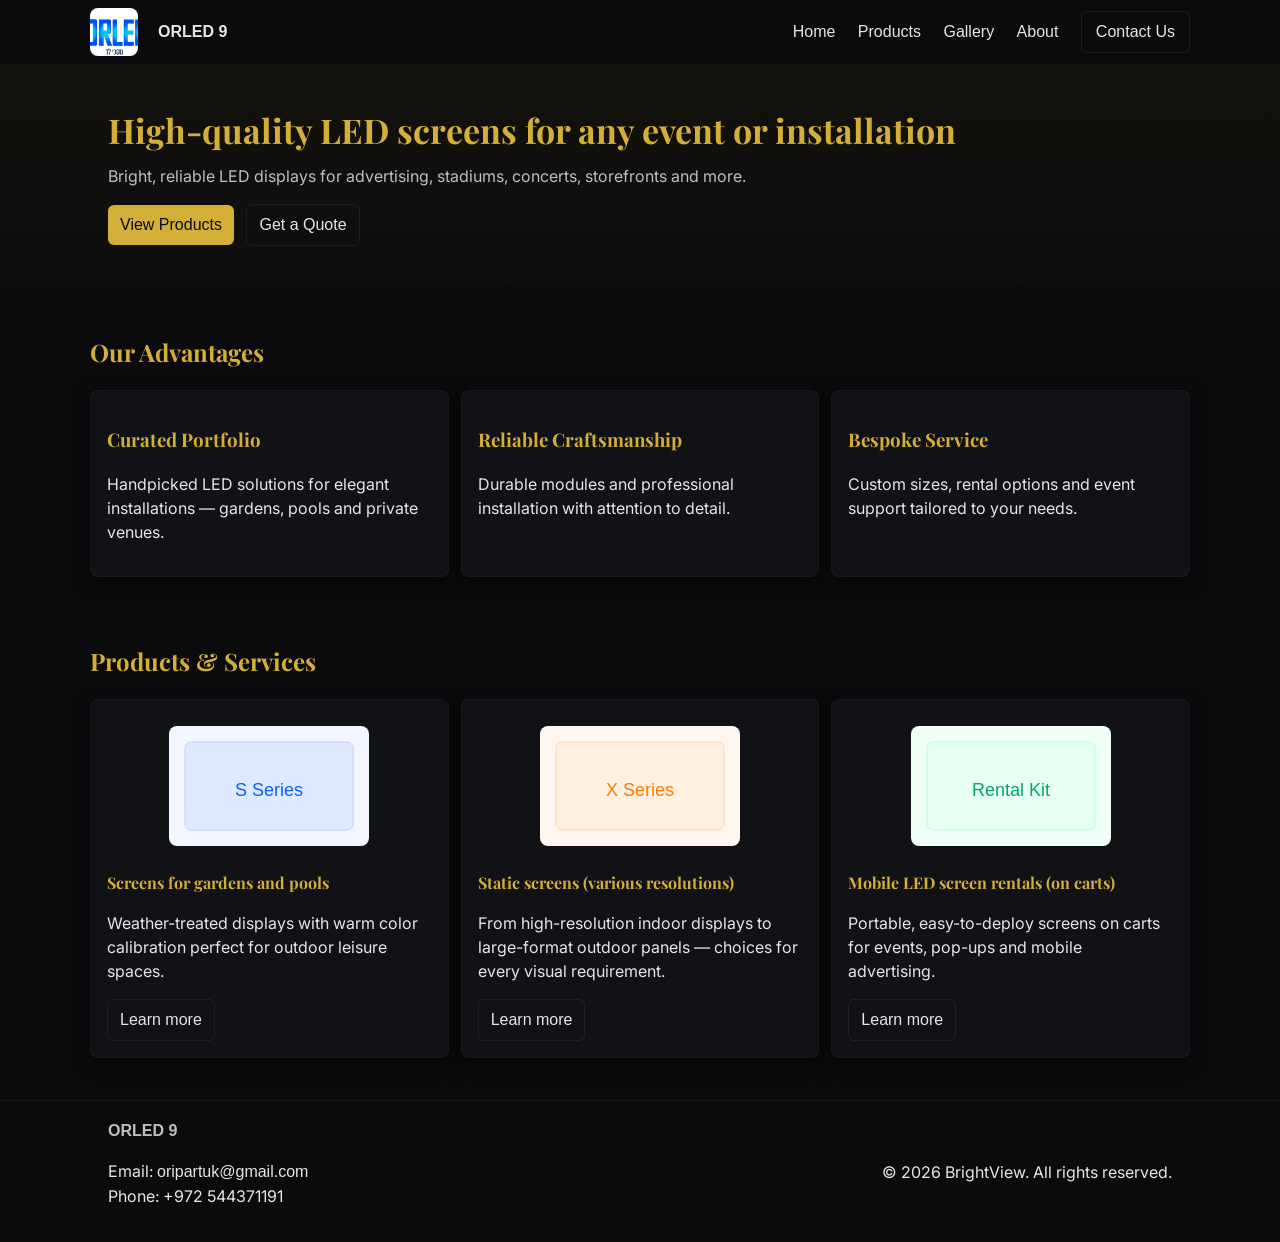
<file: index.html>
<!doctype html>
<html lang="en">
<head>
  <meta charset="utf-8">
  <meta name="viewport" content="width=device-width,initial-scale=1">
  <meta name="description" content="ORLED 9 — LED screen solutions — sales, installation, and rental of high-quality LED displays.">
  <title>ORLED 9</title>
  <link rel="stylesheet" href="css/styles.css">
  <link rel="icon" href="images/logo.svg">
  <meta name="theme-color" content="#0b5fff">
</head>
  <body>
  <header class="site-header">
    <div class="container header-inner">
      <a class="brand" href="index.html"><img src="images/ORLED_LOGO.jfif" alt="ORLED 9 logo" class="brand-mark">ORLED 9</a>
      <button id="navToggle" class="nav-toggle" aria-label="Toggle navigation">☰</button>
      <nav class="site-nav" id="siteNav">
        <a href="index.html">Home</a>
        <a href="products.html">Products</a>
        <a href="gallery.html">Gallery</a>
        <a href="about.html">About</a>
        <a href="contact.html" class="btn cta">Contact Us</a>
      </nav>
    </div>
  </header>

  <main>
    <section class="hero">
      <div class="container">
        <h1>High-quality LED screens for any event or installation</h1>
        <p>Bright, reliable LED displays for advertising, stadiums, concerts, storefronts and more.</p>
        <div class="cta">
          <a class="btn primary" href="products.html">View Products</a>
          <a class="btn" href="contact.html">Get a Quote</a>
        </div>
      </div>
    </section>

    <section class="container features">
      <h2>Our Advantages</h2>
      <div class="grid">
        <div class="card">
          <h3>Curated Portfolio</h3>
          <p>Handpicked LED solutions for elegant installations — gardens, pools and private venues.</p>
        </div>
        <div class="card">
          <h3>Reliable Craftsmanship</h3>
          <p>Durable modules and professional installation with attention to detail.</p>
        </div>
        <div class="card">
          <h3>Bespoke Service</h3>
          <p>Custom sizes, rental options and event support tailored to your needs.</p>
        </div>
      </div>
    </section>

    <section class="container showcase">
      <h2>Products & Services</h2>
      <div class="products-grid">
        <article class="product card">
          <img src="images/led1.svg" alt="Screens for gardens and pools">
          <h4>Screens for gardens and pools</h4>
          <p>Weather-treated displays with warm color calibration perfect for outdoor leisure spaces.</p>
          <a class="btn" href="products.html">Learn more</a>
        </article>
        <article class="product card">
          <img src="images/led2.svg" alt="Static screens">
          <h4>Static screens (various resolutions)</h4>
          <p>From high-resolution indoor displays to large-format outdoor panels — choices for every visual requirement.</p>
          <a class="btn" href="products.html">Learn more</a>
        </article>
        <article class="product card">
          <img src="images/led3.svg" alt="Mobile LED screen rentals on carts">
          <h4>Mobile LED screen rentals (on carts)</h4>
          <p>Portable, easy-to-deploy screens on carts for events, pop-ups and mobile advertising.</p>
          <a class="btn" href="products.html">Learn more</a>
        </article>
      </div>
    </section>
  </main>

  <footer class="site-footer">
    <div class="container footer-inner">
      <div>
        <strong>ORLED 9</strong>
        <p>Email: <a href="mailto:oripartuk@gmail.com">oripartuk@gmail.com</a><br>Phone: +972 544371191</p>
      </div>
      <div>
        <p>&copy; 2026 BrightView. All rights reserved.</p>
      </div>
    </div>
  </footer>

  <script src="js/app.js"></script>
</body>
</html>
</file>
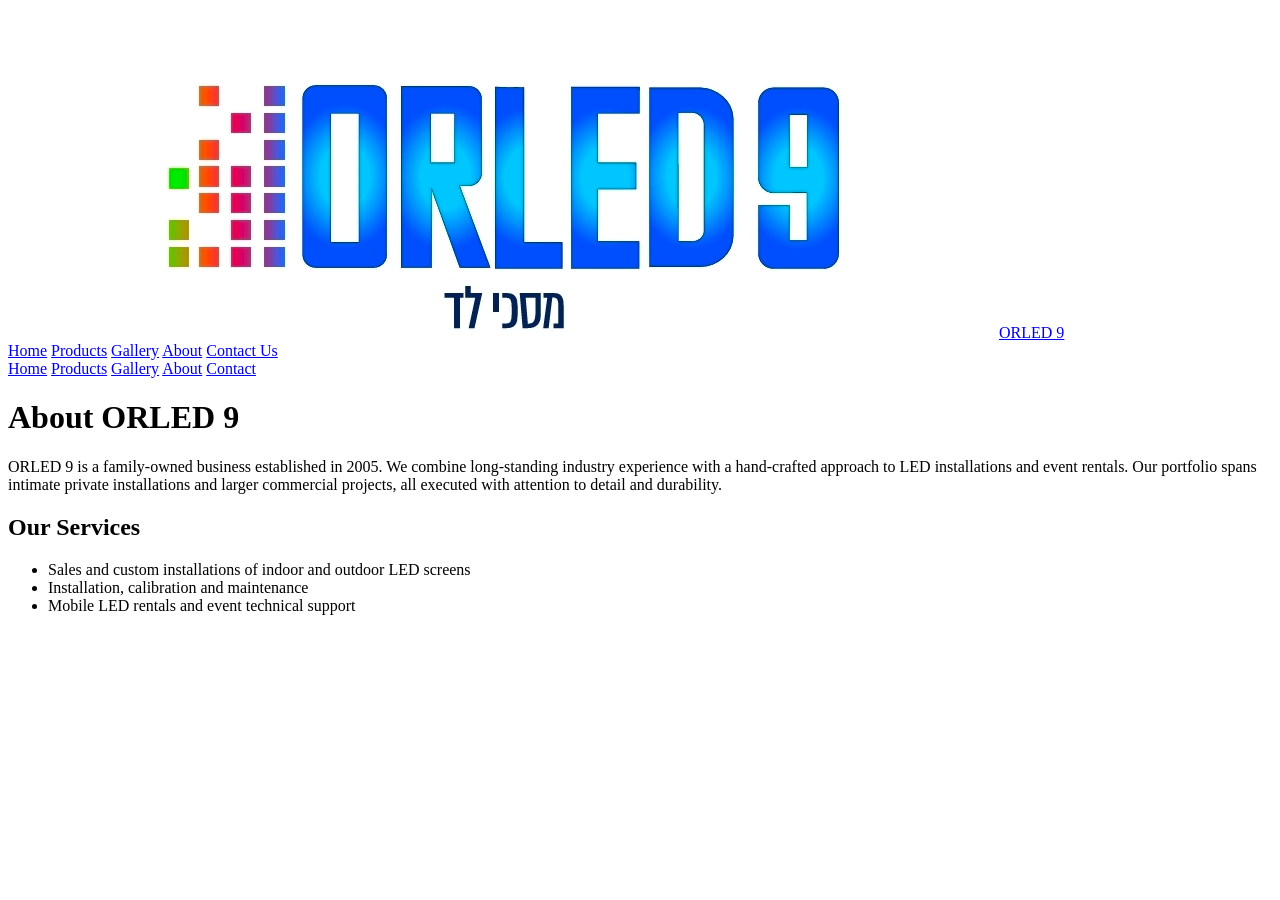
<file: about.html>
<!doctype html>
<html lang="en">
  <body>
  <header class="site-header">
  <title>About — ORLED 9</title>
      <a class="brand" href="index.html"><img src="images/ORLED_LOGO.jfif" alt="logo" class="brand-mark">ORLED 9</a>
      <nav class="site-nav">
        <a href="index.html">Home</a>
        <a href="products.html">Products</a>
        <a href="gallery.html">Gallery</a>
        <a href="about.html">About</a>
        <a href="contact.html" class="btn cta">Contact Us</a>
      </nav>
        <a href="index.html">Home</a>
        <a href="products.html">Products</a>
        <a href="gallery.html">Gallery</a>
        <a href="about.html">About</a>
        <a href="contact.html">Contact</a>
      </nav>
    </div>
  </header>

  <main class="container">
    <h1>About ORLED 9</h1>
    <p>ORLED 9 is a family-owned business established in 2005. We combine long-standing industry experience with a hand-crafted approach to LED installations and event rentals. Our portfolio spans intimate private installations and larger commercial projects, all executed with attention to detail and durability.</p>
    <h2>Our Services</h2>
    <ul>
      <li>Sales and custom installations of indoor and outdoor LED screens</li>
      <li>Installation, calibration and maintenance</li>
      <li>Mobile LED rentals and event technical support</li>
    </ul>
  </main>

  <script src="js/app.js"></script>
</body>
</html>
</file>
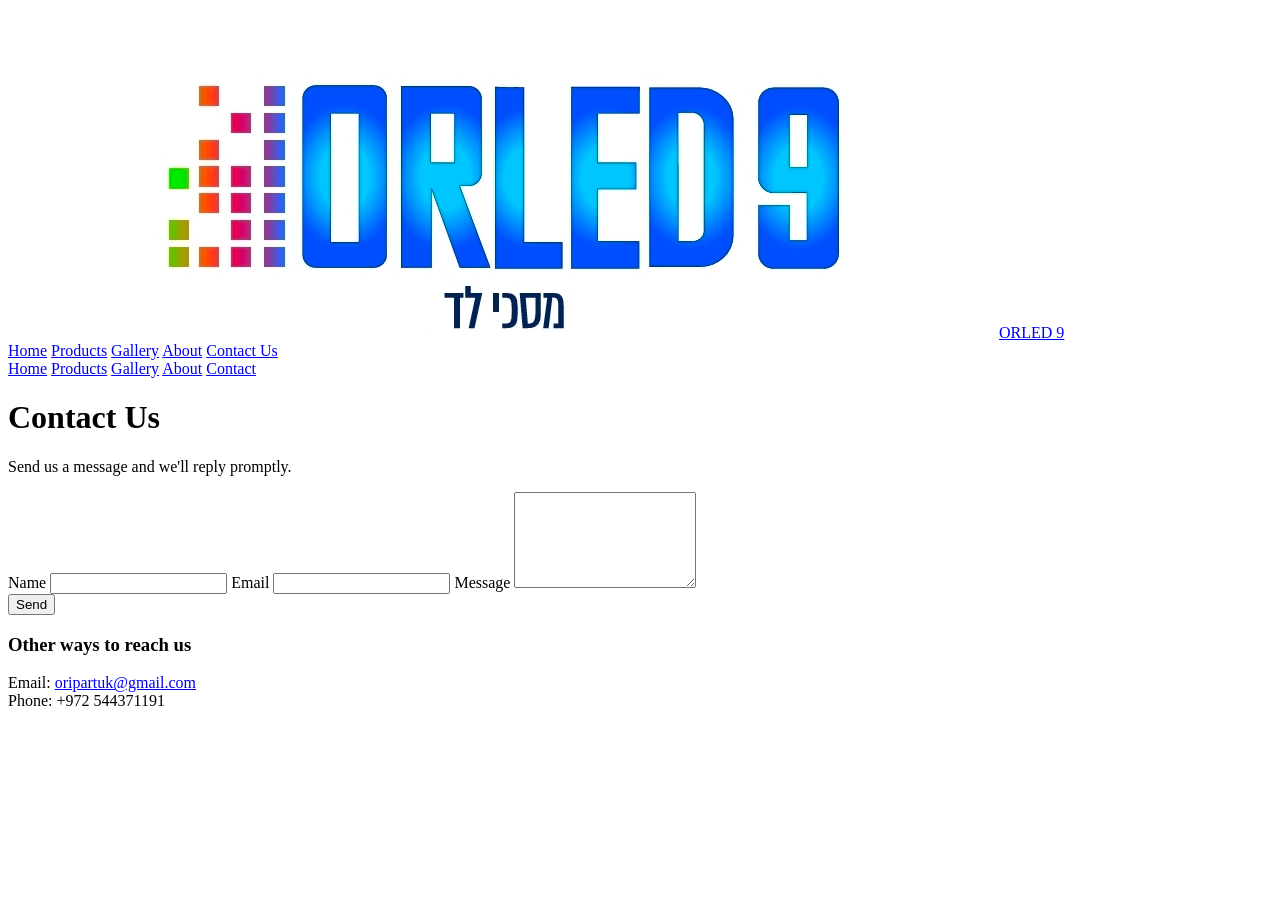
<file: contact.html>
<!doctype html>
<html lang="en">
  <body>
  <header class="site-header">
  <title>Contact — ORLED 9</title>
      <a class="brand" href="index.html"><img src="images/ORLED_LOGO.jfif" alt="logo" class="brand-mark">ORLED 9</a>
      <nav class="site-nav">
        <a href="index.html">Home</a>
        <a href="products.html">Products</a>
        <a href="gallery.html">Gallery</a>
        <a href="about.html">About</a>
        <a href="contact.html" class="btn cta">Contact Us</a>
      </nav>
        <a href="index.html">Home</a>
        <a href="products.html">Products</a>
        <a href="gallery.html">Gallery</a>
        <a href="about.html">About</a>
        <a href="contact.html">Contact</a>
      </nav>
    </div>
  </header>

  <main class="container">
    <h1>Contact Us</h1>
    <p>Send us a message and we'll reply promptly.</p>

    <section class="card">
      <form id="contactForm">
        <label>Name
          <input name="name" type="text" required>
        </label>
        <label>Email
          <input name="email" type="email" required>
        </label>
        <label>Message
          <textarea name="message" rows="6" required></textarea>
        </label>
        <div>
          <button class="btn primary" type="submit">Send</button>
        </div>
      </form>
    </section>

    <section class="card">
      <h3>Other ways to reach us</h3>
      <p>Email: <a href="mailto:oripartuk@gmail.com">oripartuk@gmail.com</a><br>Phone: +972 544371191</p>
    </section>
  </main>

  <script src="js/app.js"></script>
</body>
</html>
</file>
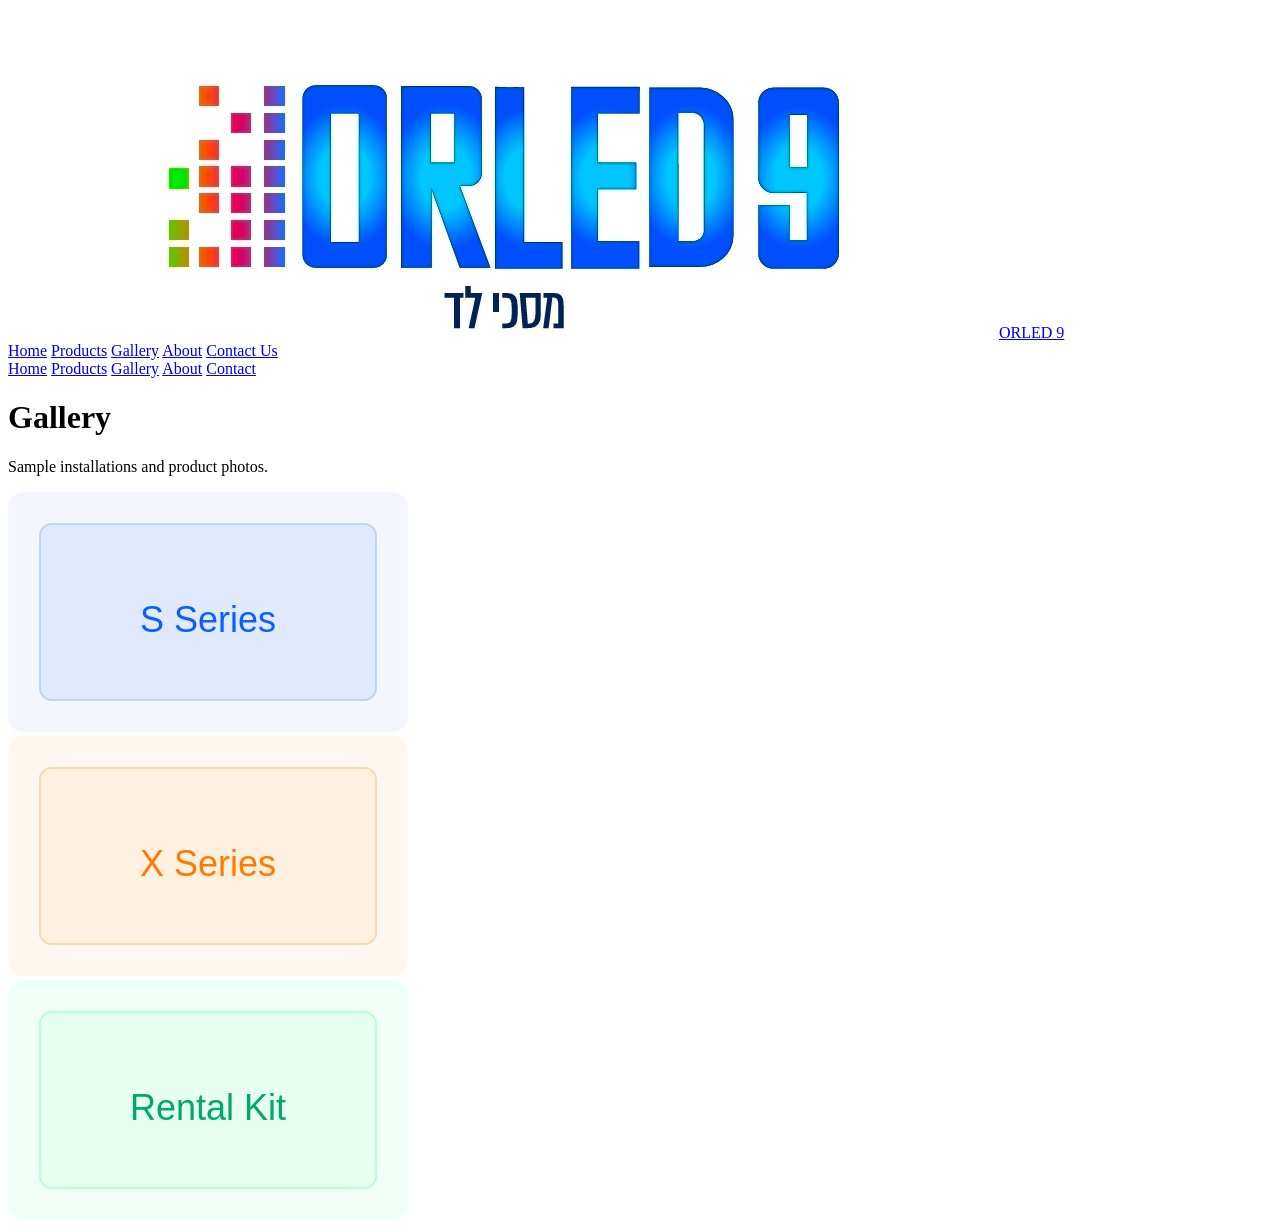
<file: gallery.html>
<!doctype html>
<html lang="en">
  <body>
  <header class="site-header">
  <title>Gallery — ORLED 9</title>
      <a class="brand" href="index.html"><img src="images/ORLED_LOGO.jfif" alt="logo" class="brand-mark">ORLED 9</a>
      <nav class="site-nav">
        <a href="index.html">Home</a>
        <a href="products.html">Products</a>
        <a href="gallery.html">Gallery</a>
        <a href="about.html">About</a>
        <a href="contact.html" class="btn cta">Contact Us</a>
      </nav>
        <a href="index.html">Home</a>
        <a href="products.html">Products</a>
        <a href="gallery.html">Gallery</a>
        <a href="about.html">About</a>
        <a href="contact.html">Contact</a>
      </nav>
    </div>
  </header>

  <main class="container">
    <h1>Gallery</h1>
    <p>Sample installations and product photos.</p>
    <div class="products-grid">
      <div class="card"><img src="images/led1.svg" alt="example 1"></div>
      <div class="card"><img src="images/led2.svg" alt="example 2"></div>
      <div class="card"><img src="images/led3.svg" alt="example 3"></div>
    </div>
  </main>

  <script src="js/app.js"></script>
</body>
</html>
</file>
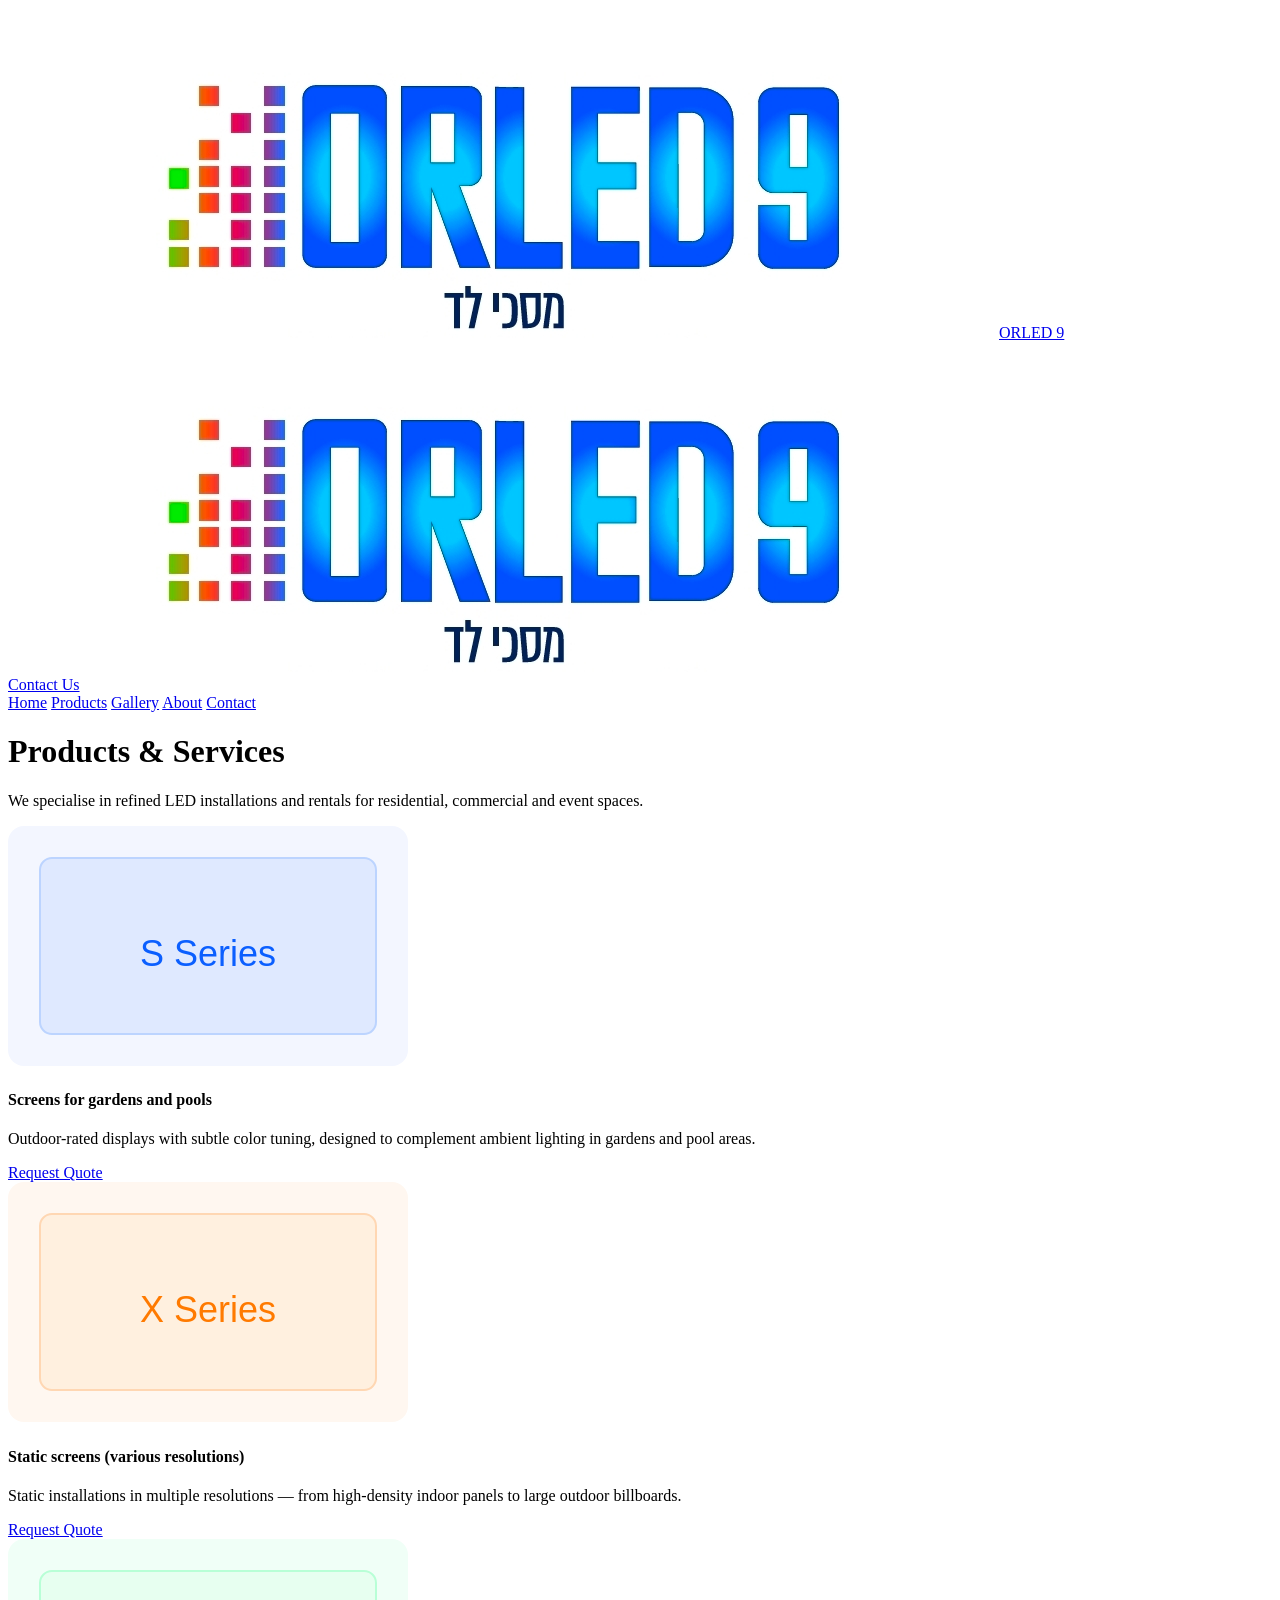
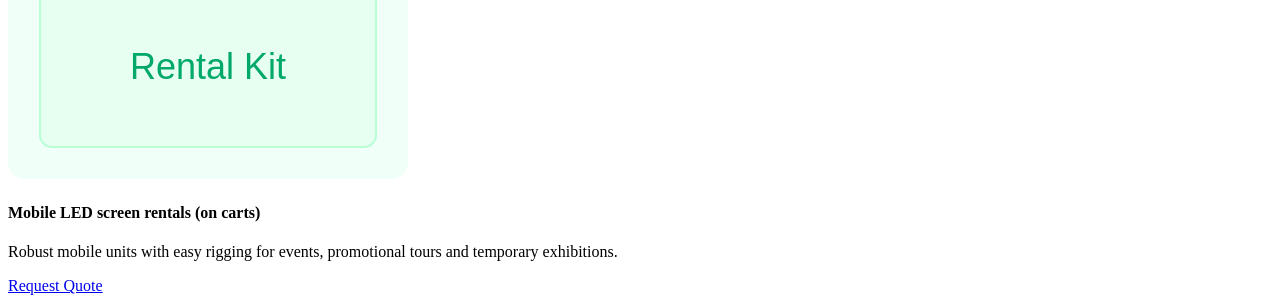
<file: products.html>
<!doctype html>
<html lang="en">
  <body>
  <header class="site-header">
  <title>Products — ORLED 9</title>
      <a class="brand" href="index.html"><img src="images/ORLED_LOGO.jfif" alt="logo" class="brand-mark">ORLED 9</a>
</head>
  <body>
  <img src="images/ORLED_LOGO.jfif" alt="ORLED Logo" class="brand-logo">
  <header class="site-header">
    <div class="container header-inner">
        <a href="contact.html" class="btn cta">Contact Us</a>
      <nav class="site-nav">
        <a href="index.html">Home</a>
        <a href="products.html">Products</a>
        <a href="gallery.html">Gallery</a>
        <a href="about.html">About</a>
        <a href="contact.html">Contact</a>
      </nav>
    </div>
  </header>

  <main class="container">
    <h1>Products & Services</h1>
    <p>We specialise in refined LED installations and rentals for residential, commercial and event spaces.</p>

    <section class="products-grid">
      <article class="product card">
        <img src="images/led1.svg" alt="Screens for gardens and pools">
        <h4>Screens for gardens and pools</h4>
        <p>Outdoor-rated displays with subtle color tuning, designed to complement ambient lighting in gardens and pool areas.</p>
        <a class="btn primary" href="contact.html">Request Quote</a>
      </article>

      <article class="product card">
        <img src="images/led2.svg" alt="Static screens">
        <h4>Static screens (various resolutions)</h4>
        <p>Static installations in multiple resolutions — from high-density indoor panels to large outdoor billboards.</p>
        <a class="btn primary" href="contact.html">Request Quote</a>
      </article>

      <article class="product card">
        <img src="images/led3.svg" alt="Mobile LED screen rentals on carts">
        <h4>Mobile LED screen rentals (on carts)</h4>
        <p>Robust mobile units with easy rigging for events, promotional tours and temporary exhibitions.</p>
        <a class="btn primary" href="contact.html">Request Quote</a>
      </article>
    </section>
  </main>

  <script src="js/app.js"></script>
</body>
</html>
</file>
<file: css/styles.css>
@import url('https://fonts.googleapis.com/css2?family=Playfair+Display:wght@400;700&family=Inter:wght@300;400;600&display=swap');

*{box-sizing:border-box;font-family:Segoe UI,Roboto,Arial,sans-serif}
:root{
	--bg:#0b0b0d; /* very dark background */
	--panel:#111216; /* slightly lighter for cards */
	--muted:#bfbfbf;
	--heading:#D4AF37; /* classic gold */
	--text:#e6e6e6; /* light readable text */
	--accent:#D4AF37;
}
.brand-logo{display:block;margin:18px auto 6px auto;max-width:220px;width:45%;height:auto;border-radius:8px}

/* Header compact mark style */
.brand-mark{width:48px;height:48px;object-fit:cover;border-radius:8px;margin-right:10px}

body{margin:0;background:var(--bg);color:var(--text);line-height:1.5;font-family: 'Inter', system-ui, -apple-system, 'Segoe UI', Roboto, Arial, sans-serif}
.container{max-width:1100px;margin:0 auto;padding:0 18px}

/* Top logo inserted directly under body */
.brand-logo{display:block;margin:18px auto 6px auto;max-width:220px;width:45%;height:auto;border-radius:8px}

.site-header{background:transparent;border-bottom:1px solid rgba(255,255,255,0.04)}
.header-inner{display:flex;align-items:center;justify-content:space-between;padding:8px 0}
.brand{display:flex;align-items:center;gap:10px;font-weight:700;color:var(--text);text-decoration:none}
.logo{width:36px;height:36px}
.nav-toggle{display:none;background:transparent;border:0;font-size:20px;color:var(--text)}
.site-nav a{margin-left:18px;color:var(--text);text-decoration:none}

.hero{background:linear-gradient(180deg, rgba(255,215,0,0.03), rgba(255,215,0,0.01));padding:40px 0}
.hero h1{margin:0 0 8px;font-size:34px;color:var(--heading);font-family:'Playfair Display', serif}
.hero p{margin:0 0 16px;color:var(--muted);font-family: 'Inter', sans-serif}
.cta .btn{margin-right:8px}

.features{padding:28px 0}
.grid{display:grid;grid-template-columns:repeat(3,1fr);gap:12px}
.card{background:var(--panel);padding:16px;border-radius:8px;box-shadow:0 6px 20px rgba(0,0,0,0.6);border:1px solid rgba(255,255,255,0.03)}

.showcase{padding:18px 0}
.products-grid{display:grid;grid-template-columns:repeat(3,1fr);gap:12px}
.product img{width:100%;height:140px;object-fit:contain;background:transparent;padding:10px;border-radius:6px}
.product h4{margin:8px 0;color:var(--heading);font-family:'Playfair Display', serif}

.btn{display:inline-block;padding:8px 12px;border-radius:6px;background:transparent;color:var(--text);border:1px solid rgba(255,255,255,0.06);text-decoration:none}
.btn.primary{background:var(--accent);color:#0b0b0d;border:none}
.btn.cta{padding:8px 14px;background:transparent;border:1px solid rgba(255,255,255,0.08);border-radius:6px}

/* Links: remove default blue and underline, inherit color */
a{color:inherit;text-decoration:none}
a:hover{text-decoration:underline;color:var(--accent)}

.site-footer{background:transparent;border-top:1px solid rgba(255,255,255,0.04);padding:18px 0;margin-top:24px}
.footer-inner{display:flex;justify-content:space-between;align-items:center;color:var(--muted)}

h1,h2,h3,h4{color:var(--heading);font-family:'Playfair Display', serif}
p,li,label,input,textarea{color:var(--text);font-family:'Inter', sans-serif}

@media(max-width:900px){
	.grid{grid-template-columns:1fr}
	.products-grid{grid-template-columns:1fr}
	.site-nav{display:none}
	.nav-toggle{display:block}
	.brand-logo{max-width:320px;width:60%}
}

@media(min-width:901px){
	.nav-toggle{display:none}
}
</file>
